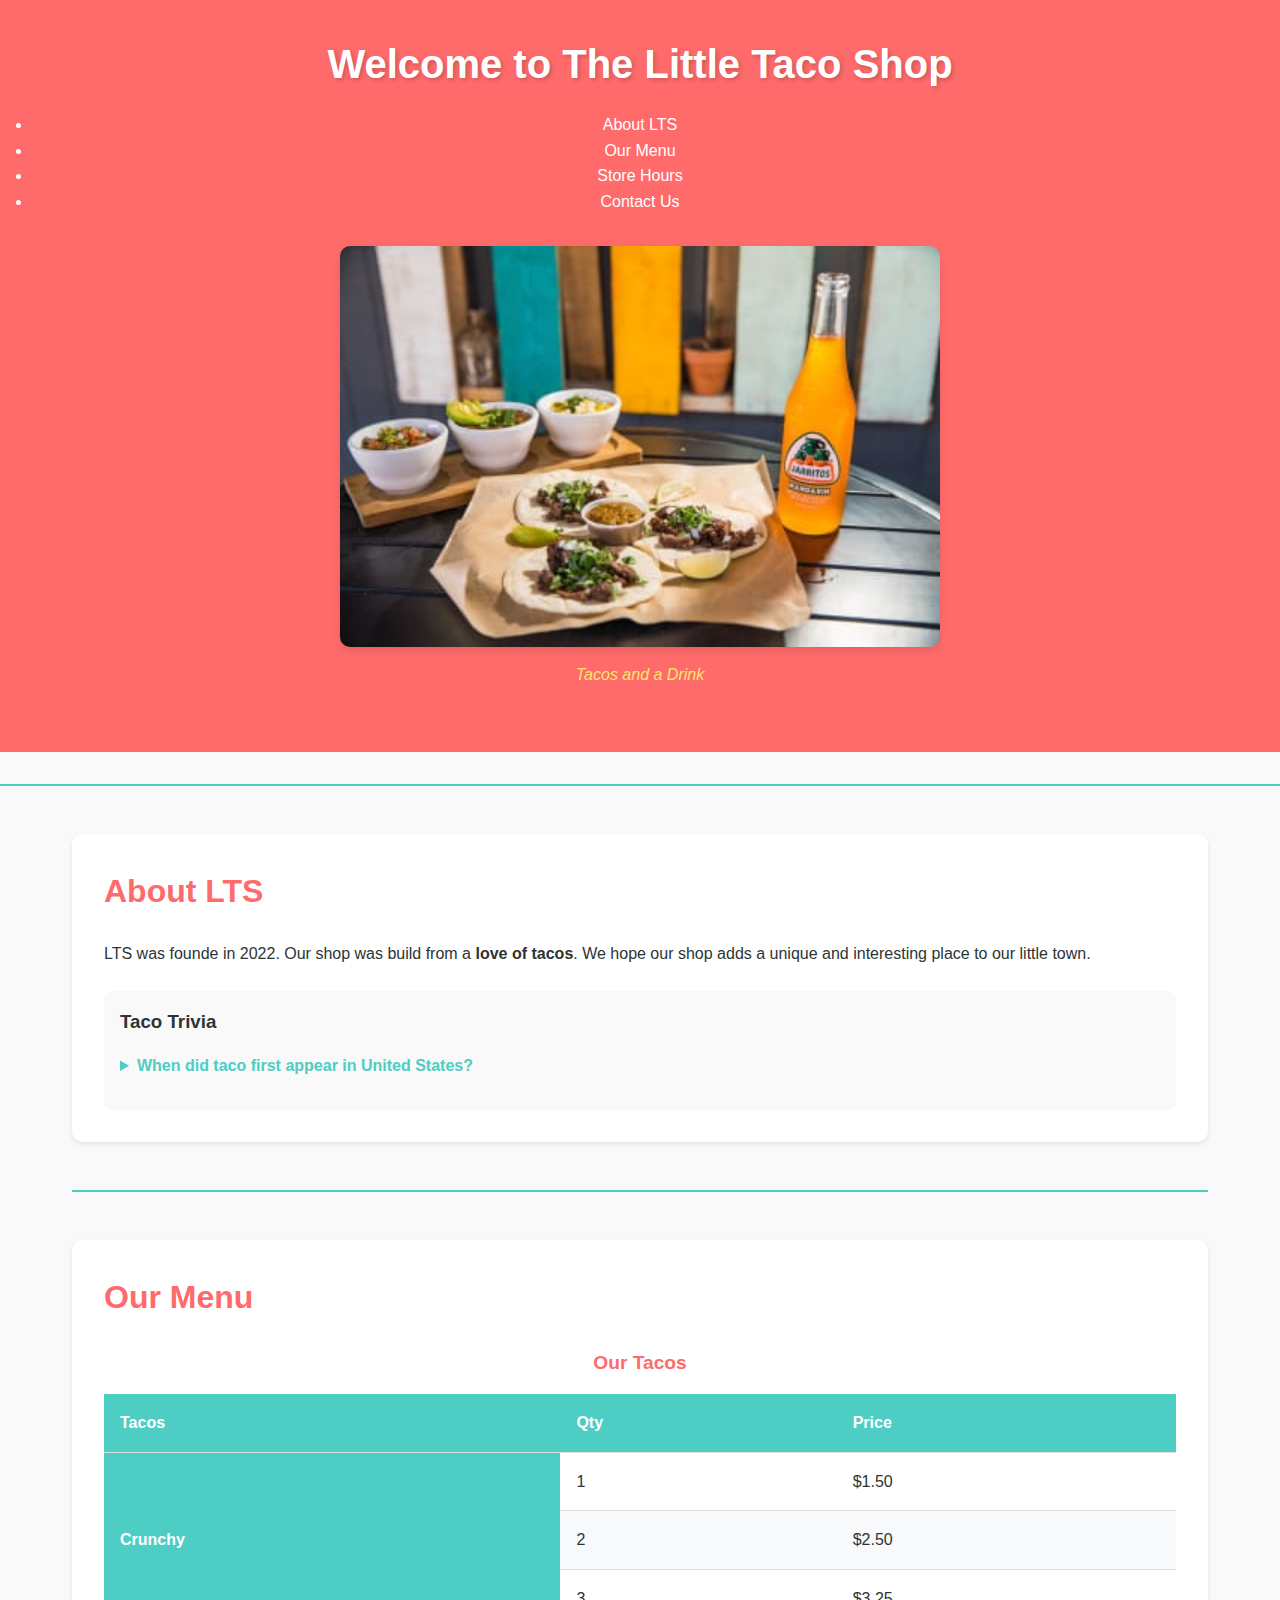
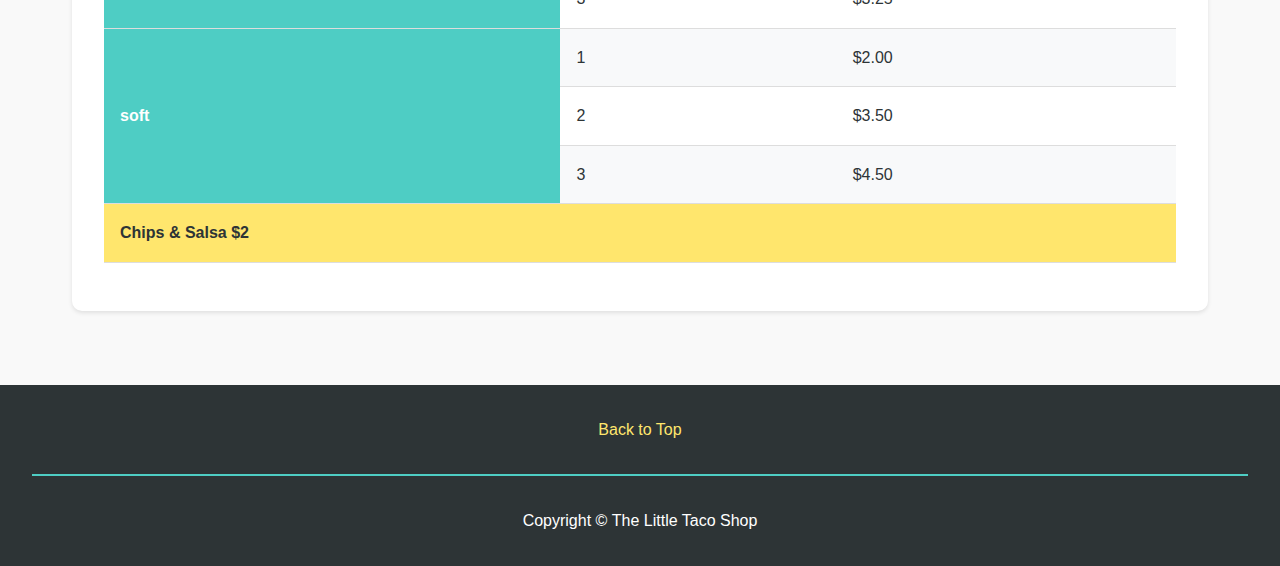
<file: index.html>
<!DOCTYPE html>
<html lang="en">

<head>
    <meta charset="UTF-8">
    <meta name="viewport" content="width=device-width, initial-scale=1.0">
    <title>Document</title>
    <link rel="stylesheet" href="style.css">
</head>

<body>
    <header>
        <h1>Welcome to The Little Taco Shop</h1>
        <ul>
            <nav>
                <li><a href="#about">About LTS</a></li>
                <li><a href="#menu">Our Menu</a></li>
                <li><a href="hours.html">Store Hours </a></li>
                <li><a href="contact.html">Contact Us</a></li>
            </nav>
        </ul>
        <figure>
            <img src="hometacoimg400x267.jpg" alt="">
            <figcaption><em>Tacos and a Drink</em></figcaption>
        </figure>
    </header>

    <hr>
    
    <main>
        <section id="about">
            <h2>About <abbr title="Little Taco Shop">LTS</abbr></h2>
            <p>
                <abbr title="Little Taco Shop">LTS</abbr> was founde in 2022. Our shop was build from a <strong>love of
                    tacos</strong>. We hope our shop adds a unique and interesting place to our little town.
            </p>

            <aside>
                <h3>Taco Trivia</h3>
                <details>
                    <summary>When did taco first appear in United States?</summary>
                    <p>In the year 1950.</p>
                </details>
            </aside>
        </section>

        <hr>

        <section id="menu">
            <h2>Our Menu</h2>
            <table>
                <caption>Our Tacos</caption>
                <thead>
                    <tr>
                        <th scope="col">Tacos</th>
                        <th scope="col"><abbr title="Quantity">Qty</abbr></th>
                        <th scope="col">Price</th>
                    </tr>
                </thead>
                <tbody>
                    <tr>
                        <th scope="row" rowspan="3">Crunchy</th>
                        <td>1</td>
                        <td>$1.50</td>
                    </tr>
                    <tr>
                        <td>2</td>
                        <td>$2.50</td>
                    </tr>
                    <tr>
                        <td>3</td>
                        <td>$3.25</td>
                    </tr>
                    <tr>
                        <th scope="row" rowspan="3">soft</th>
                        <td>1</td>
                        <td>$2.00</td>
                    </tr>
                    <tr>
                        <td>2</td>
                        <td>$3.50</td>
                    </tr>
                    <tr>
                        <td>3</td>
                        <td>$4.50</td>
                    </tr>
                </tbody>
                <tfoot>
                    <tr>
                        <td colspan="3">Chips & Salsa $2</td>
                    </tr>
                </tfoot>
            </table>
        </section>
    </main>

    <br>

    <footer>
        <a href="#">Back to Top</a>
        <p><hr></p>
        <p>Copyright &copy;&nbsp;The Little Taco Shop</p>
    </footer>
</body>

</html>
</file>
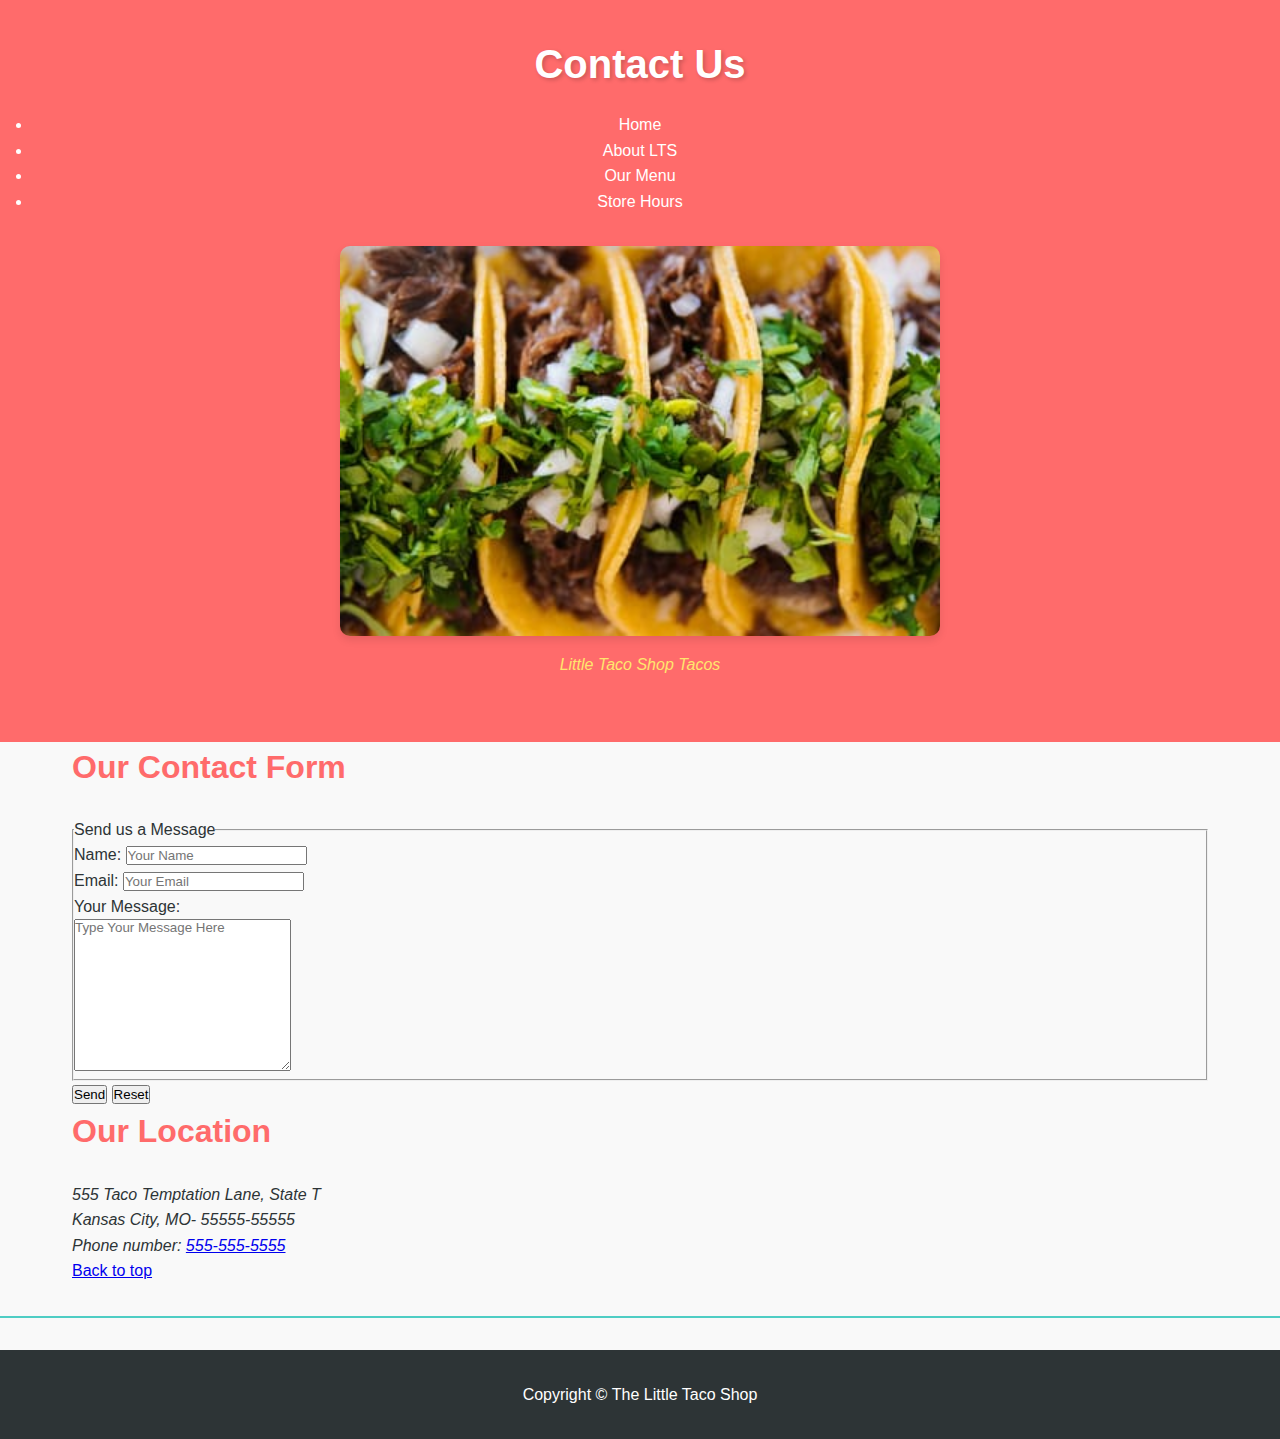
<file: contact.html>
<!DOCTYPE html>
<html lang="en">

<head>
    <meta charset="UTF-8">
    <meta name="viewport" content="width=device-width, initial-scale=1.0">
    <title>Document</title>
    <link rel="stylesheet" href="style.css">
</head>

<body>
    <header>
        <h1>Contact Us</h1>
        <ul>
            <nav>
                <li><a href="index.html">Home</a></li>
                <li><a href="index.html#about">About LTS</a></li>
                <li><a href="index.html#menu">Our Menu</a></li>
                <li><a href="hours.html">Store Hours</a></li>
            </nav>
        </ul>
        <figure>
            <img src="contacttacoimg.jpg" alt="">
            <figcaption><em>Little Taco Shop Tacos</em></figcaption>
        </figure>
    </header>

    <main>
        <h2>Our Contact Form</h2>
        <form action="https://httpbin.org/get" method="get">
            <fieldset>
                <legend>Send us a Message</legend>
                <p>
                    <label for="name">Name:</label>
                    <input type="text" name="name" id="name" placeholder="Your Name" required>
                </p>
                <p>
                    <label for="email">Email:</label>
                    <input type="text" name="email" id="email" placeholder="Your Email" required>
                </p>
                <p>
                    <label for="message">Your Message:</label>
                    <br>
                    <textarea name="message" id="message" cols="25" rows="10"
                        placeholder="Type Your Message Here"></textarea>
                </p>
            </fieldset>
            <p>
                <button type="submit">Send</button>
                <button type="reset">Reset</button>
            </p>
        </form>

        <h2>Our Location</h2>
        <address>
            555 Taco Temptation Lane, State T
            <br>
            Kansas City, MO- 55555-55555
            <br>
            <p>
                Phone number: <a href="tel+555-555-5555">555-555-5555</a>
            </p>
        </address>
        <a href="#">Back to top</a>
    </main>

    <hr>

    <footer>
        <p>Copyright &copy;&nbsp;The Little Taco Shop</p>
    </footer>
</body>

</html>
</file>
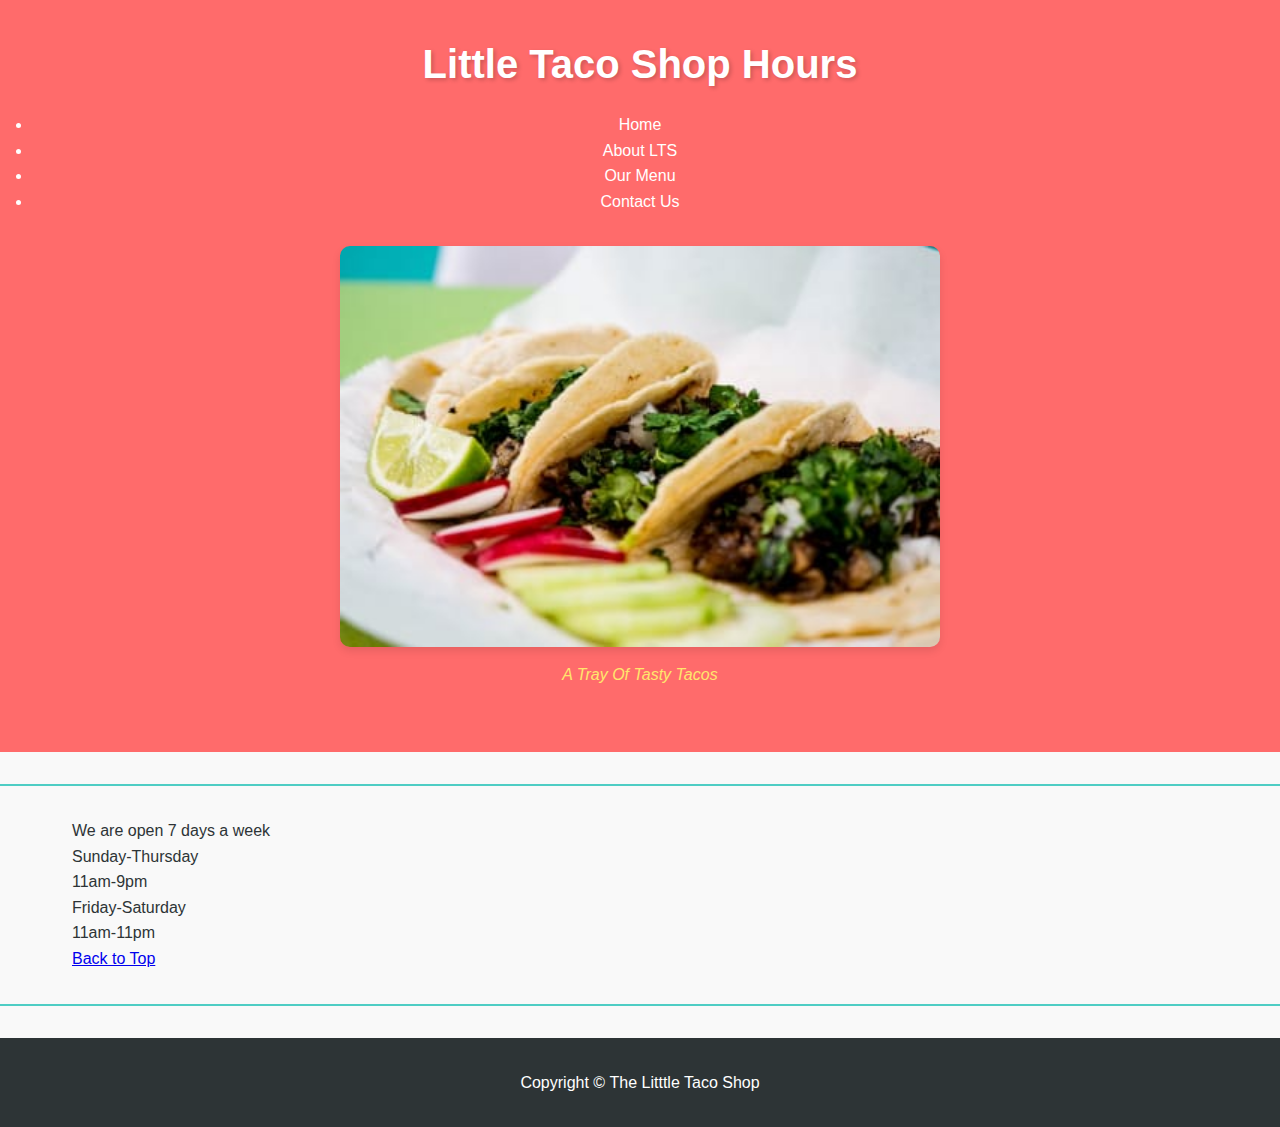
<file: hours.html>
<!DOCTYPE html>
<html lang="en">
<head>
    <meta charset="UTF-8">
    <meta name="viewport" content="width=device-width, initial-scale=1.0">
    <title>Document</title>
    <link rel="stylesheet" href="style.css">
</head>
<body>
    <header>
        <h1>Little Taco Shop Hours</h1>
        <ul>
            <nav>
                <li><a href="index.html">Home</a></li>
                <li><a href="index.html#about">About LTS</a></li>
                <li><a href="index.html#menu">Our Menu</a></li>
                <li><a href="contact.html">Contact Us</a></li>
            </nav>
        </ul>
        <figure>
            <img src="hourtacoimg400x267.jpg" alt="">
            <figcaption><em>A Tray Of Tasty Tacos</em></figcaption>
        </figure>
    </header>

    <hr>

    <main>
        <p>We are open 7 days a week</p>
        <dl>
            <dt>Sunday-Thursday</dt>
            <dd>11am-9pm</dd>
            <dt>Friday-Saturday</dt>
            <dd>11am-11pm</dd>
        </dl>
        <p><a href="#">Back to Top</a></p>
    </main>

    <hr>

    <footer>
        <p>Copyright &copy;&nbsp;The Litttle Taco Shop</p>
    </footer>
</body>
</html>
</file>
<file: style.css>
/* style.css */
:root {
    --primary-color: #ff6b6b;
    --secondary-color: #4ecdc4;
    --accent-color: #ffe66d;
    --dark-color: #2d3436;
    --light-color: #f9f9f9;
}

* {
    margin: 0;
    padding: 0;
    box-sizing: border-box;
    font-family: 'Segoe UI', Tahoma, Geneva, Verdana, sans-serif;
}

body {
    line-height: 1.6;
    color: var(--dark-color);
    background-color: var(--light-color);
}

header {
    background-color: var(--primary-color);
    padding: 2rem;
    text-align: center;
    color: white;
}

header h1 {
    font-size: 2.5rem;
    margin-bottom: 1rem;
    text-shadow: 2px 2px 4px rgba(0,0,0,0.2);
}

nav {
    margin: 1rem 0;
}

nav ul {
    list-style: none;
    display: flex;
    justify-content: center;
    gap: 2rem;
}

nav a {
    color: white;
    text-decoration: none;
    font-weight: 500;
    padding: 0.5rem 1rem;
    border-radius: 5px;
    transition: all 0.3s ease;
}

nav a:hover {
    background-color: var(--accent-color);
    color: var(--dark-color);
}

figure {
    margin: 2rem auto;
    max-width: 600px;
}

figure img {
    width: 100%;
    border-radius: 10px;
    box-shadow: 0 4px 8px rgba(0,0,0,0.1);
}

figcaption {
    margin-top: 0.5rem;
    font-style: italic;
    color: var(--accent-color);
}

hr {
    border: 1px solid var(--secondary-color);
    margin: 2rem 0;
}

main {
    max-width: 1200px;
    margin: 0 auto;
    padding: 0 2rem;
}

section {
    margin: 3rem 0;
    padding: 2rem;
    background-color: white;
    border-radius: 10px;
    box-shadow: 0 2px 4px rgba(0,0,0,0.1);
}

h2 {
    color: var(--primary-color);
    margin-bottom: 1.5rem;
    font-size: 2rem;
}

abbr[title] {
    text-decoration: none;
    cursor: help;
}

aside {
    background-color: var(--light-color);
    padding: 1rem;
    border-radius: 8px;
    margin-top: 1.5rem;
}

details {
    margin: 1rem 0;
}

summary {
    cursor: pointer;
    font-weight: bold;
    color: var(--secondary-color);
}

table {
    width: 100%;
    border-collapse: collapse;
    margin: 1rem 0;
}

caption {
    font-size: 1.2rem;
    font-weight: bold;
    color: var(--primary-color);
    margin-bottom: 1rem;
}

th, td {
    padding: 1rem;
    text-align: left;
    border-bottom: 1px solid #ddd;
}

th {
    background-color: var(--secondary-color);
    color: white;
}

tbody tr:nth-child(even) {
    background-color: #f8f9fa;
}

tfoot td {
    background-color: var(--accent-color);
    font-weight: bold;
}

footer {
    text-align: center;
    padding: 2rem;
    background-color: var(--dark-color);
    color: white;
}

footer a {
    color: var(--accent-color);
    text-decoration: none;
}

footer a:hover {
    text-decoration: underline;
}

@media (max-width: 768px) {
    nav ul {
        flex-direction: column;
        gap: 1rem;
    }

    header h1 {
        font-size: 2rem;
    }

    section {
        padding: 1rem;
    }

    th, td {
        padding: 0.75rem;
    }
}
</file>
